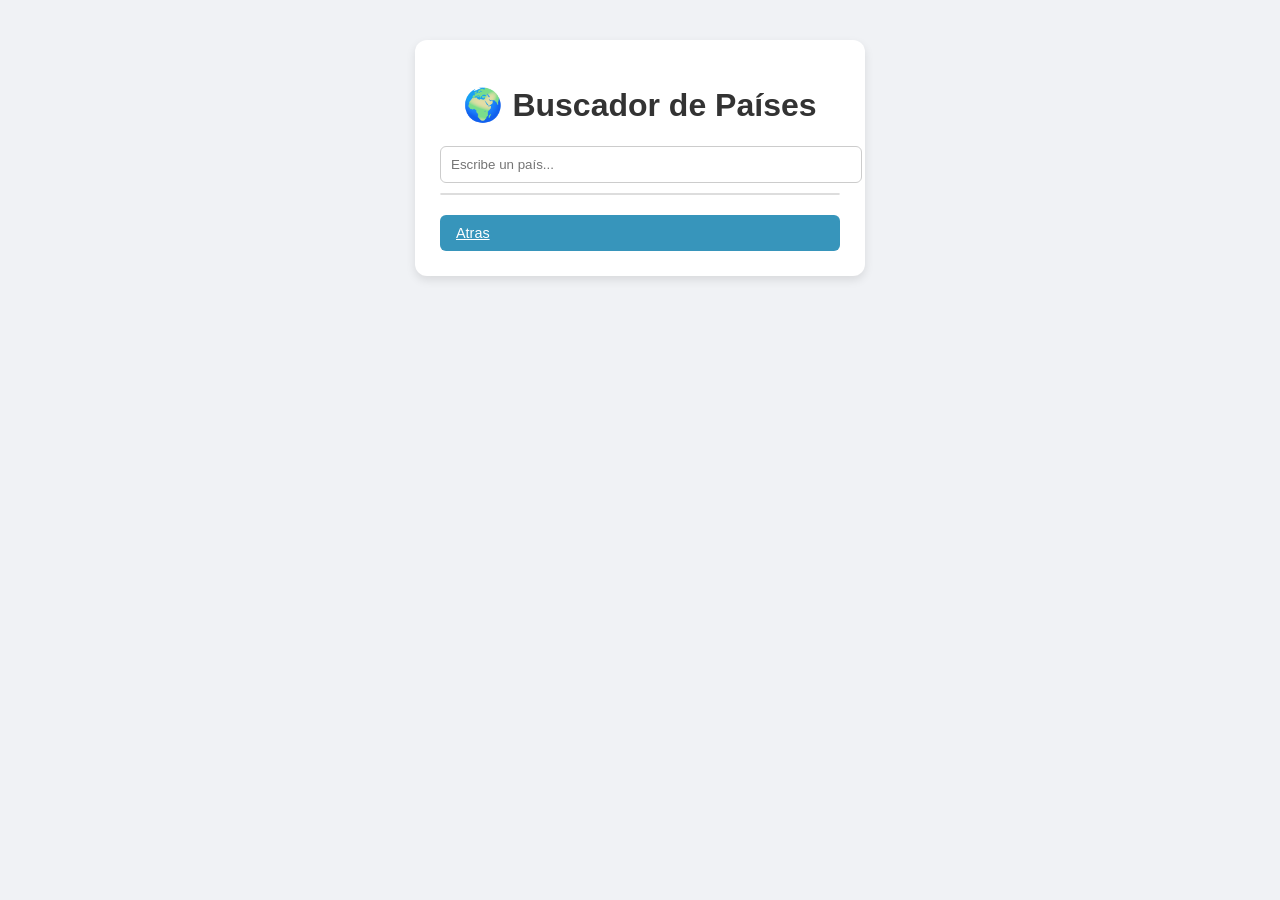
<file: AutoCompletado/BuscadorAutocompletado.html>
<!DOCTYPE html>
<html lang="es">
<head>
  <meta charset="UTF-8" />
  <title>Buscador con sugerencias</title>
  <link rel="stylesheet" href="styles.css" />
</head>
<body>
  <div id="app">
    <h1>🌍 Buscador de Países</h1>
    <input type="text" id="buscador" placeholder="Escribe un país..." />
    <ul id="sugerencias"></ul>

     <nav class="nav">
        <a class="nav-completo" href="../index.html">Atras</a>
    </nav>
  </div>

  <script src="app.js"></script>
</body>
</html>
</file>
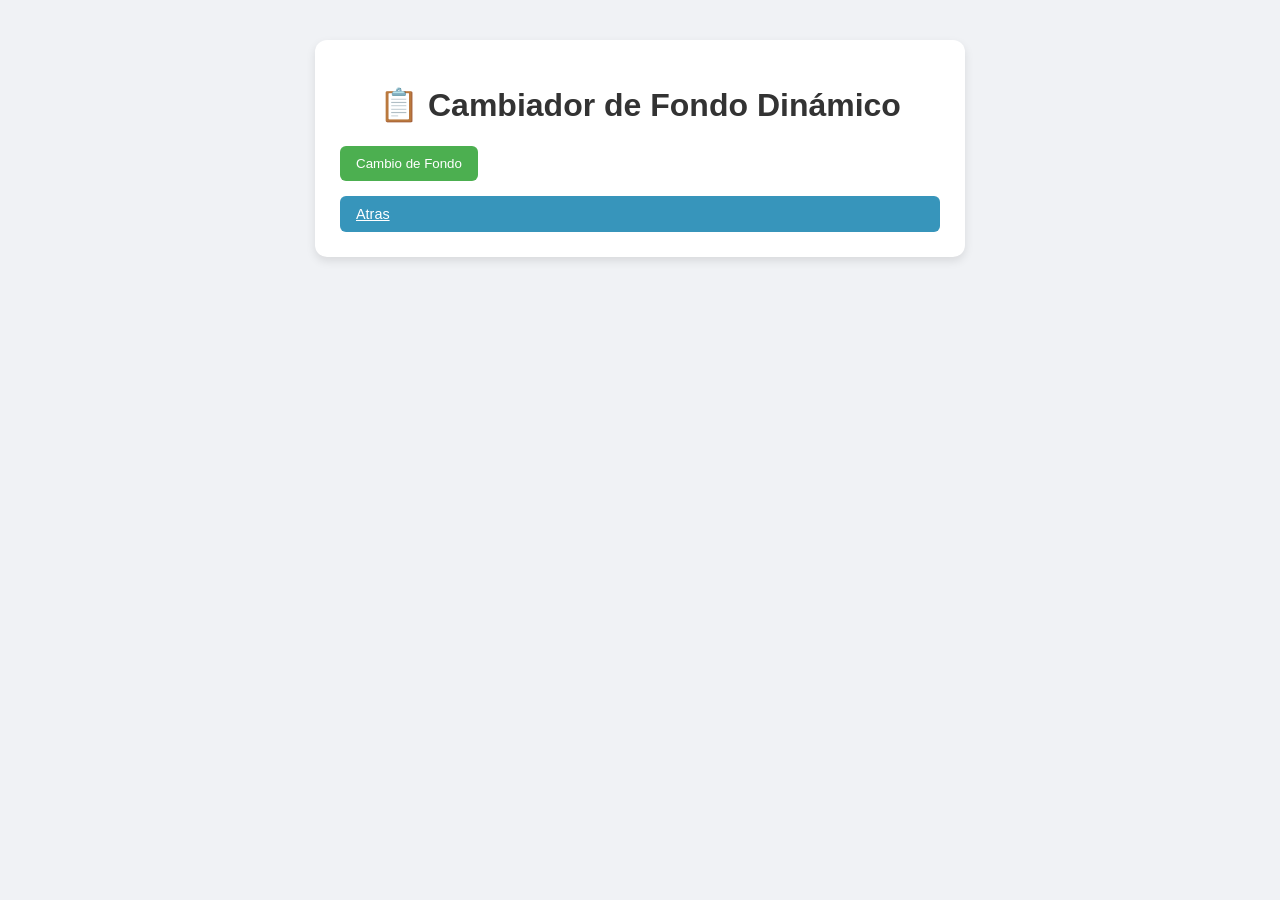
<file: CambiadorDinamico/CambiadorDinamico.html>
<!DOCTYPE html>
<html lang="es">
<head>
  <meta charset="UTF-8" />
  <title>Cambiador de Fondo Dinámico</title>
  <link rel="stylesheet" href="styles.css" />
</head>
<body>
    
  <div id="app">
    <h1>📋 Cambiador de Fondo Dinámico</h1>
   
    <div class="formulario">
      <button id="btn">Cambio de Fondo</button>

    </div>

    <nav class="nav">
        <a class="nav-completo" href="../index.html">Atras</a>
    </nav>

  <script src="app.js"></script>
</body>
</html>
</file>
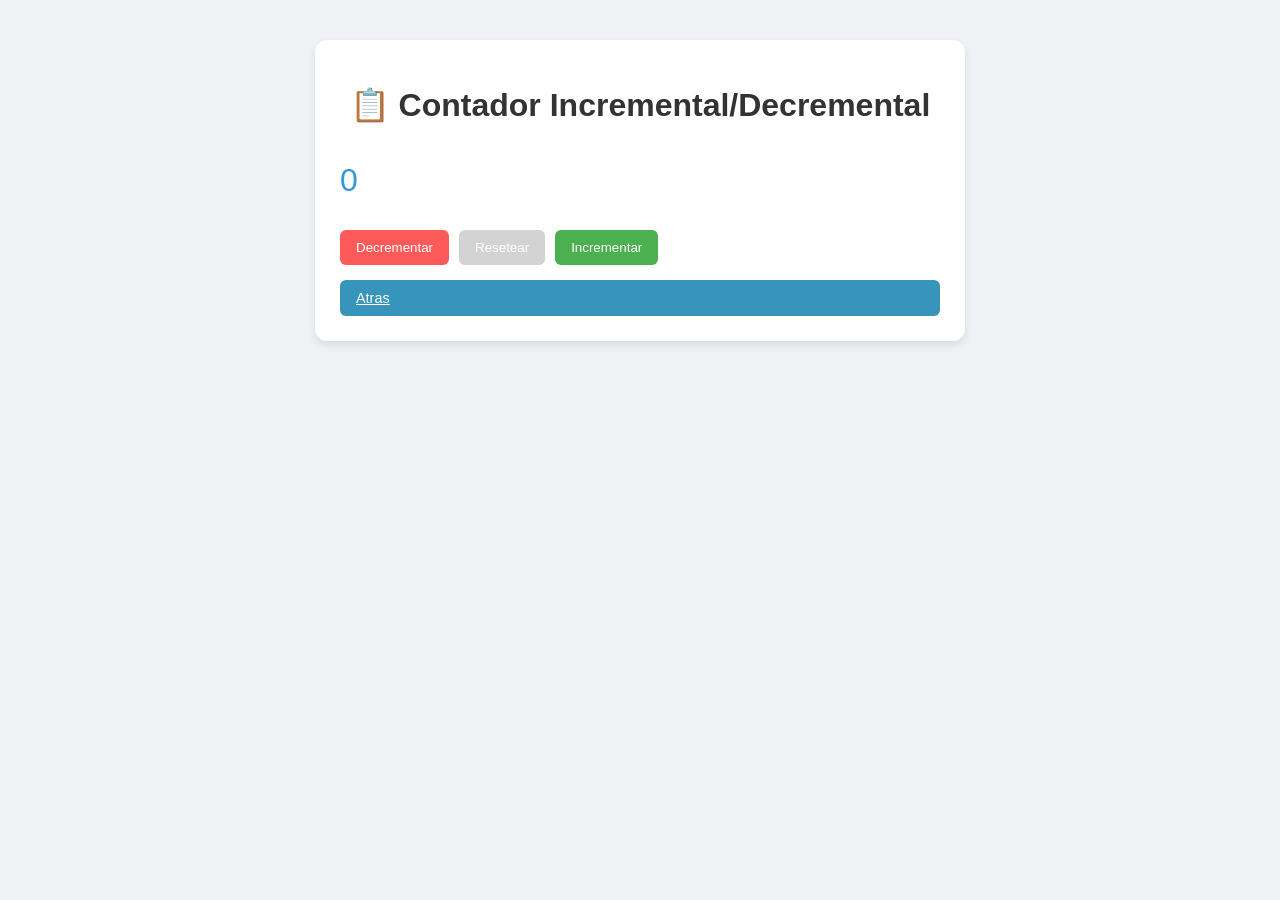
<file: Contador/Contador.html>
<!DOCTYPE html>
<html lang="es">
<head>
  <meta charset="UTF-8" />
  <title>Contador Incremental/Decremental</title>
  <link rel="stylesheet" href="styles.css" />
</head>
<body>
    
  <div id="app">
    <h1>📋 Contador Incremental/Decremental</h1>
   
    <div class="formulario">
      <p><span id="contador" class="contador">0</span></p>

    </div>

    <div class="formulario">
      <button class="btn" id="btn-decrementar">Decrementar</button>
      <button class="btn" id="btn-resetear">Resetear</button>
      <button class="btn" id="btn-incrementar">Incrementar</button>

    </div>

    <nav class="nav">
        <a class="nav-completo" href="../index.html">Atras</a>
    </nav>

  <script src="app.js"></script>
</body>
</html>
</file>
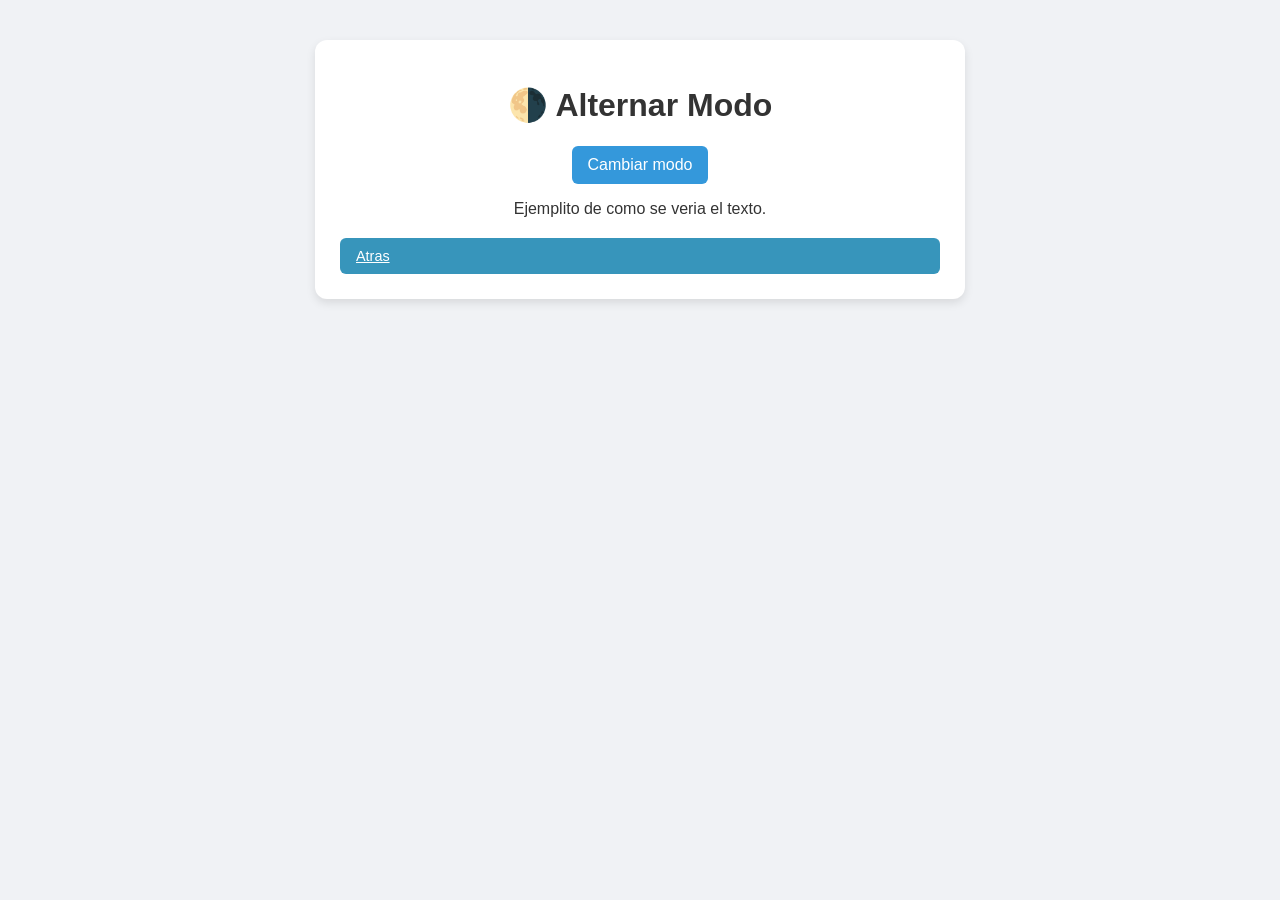
<file: DarkMode/DarkMode.html>
<!DOCTYPE html>
<html lang="es">
<head>
  <meta charset="UTF-8" />
  <title>Modo Claro / Oscuro</title>
  <link rel="stylesheet" href="styles.css" />
</head>
<body>
  <div id="app">
    <h1>🌗 Alternar Modo</h1>
    <button id="toggle-btn">Cambiar modo</button>
    <p>Ejemplito de como se veria el texto.</p>

    <nav class="nav">
        <a class="nav-completo" href="../index.html">Atras</a>
    </nav>
  </div>

  <script src="app.js"></script>
</body>
</html>
</file>
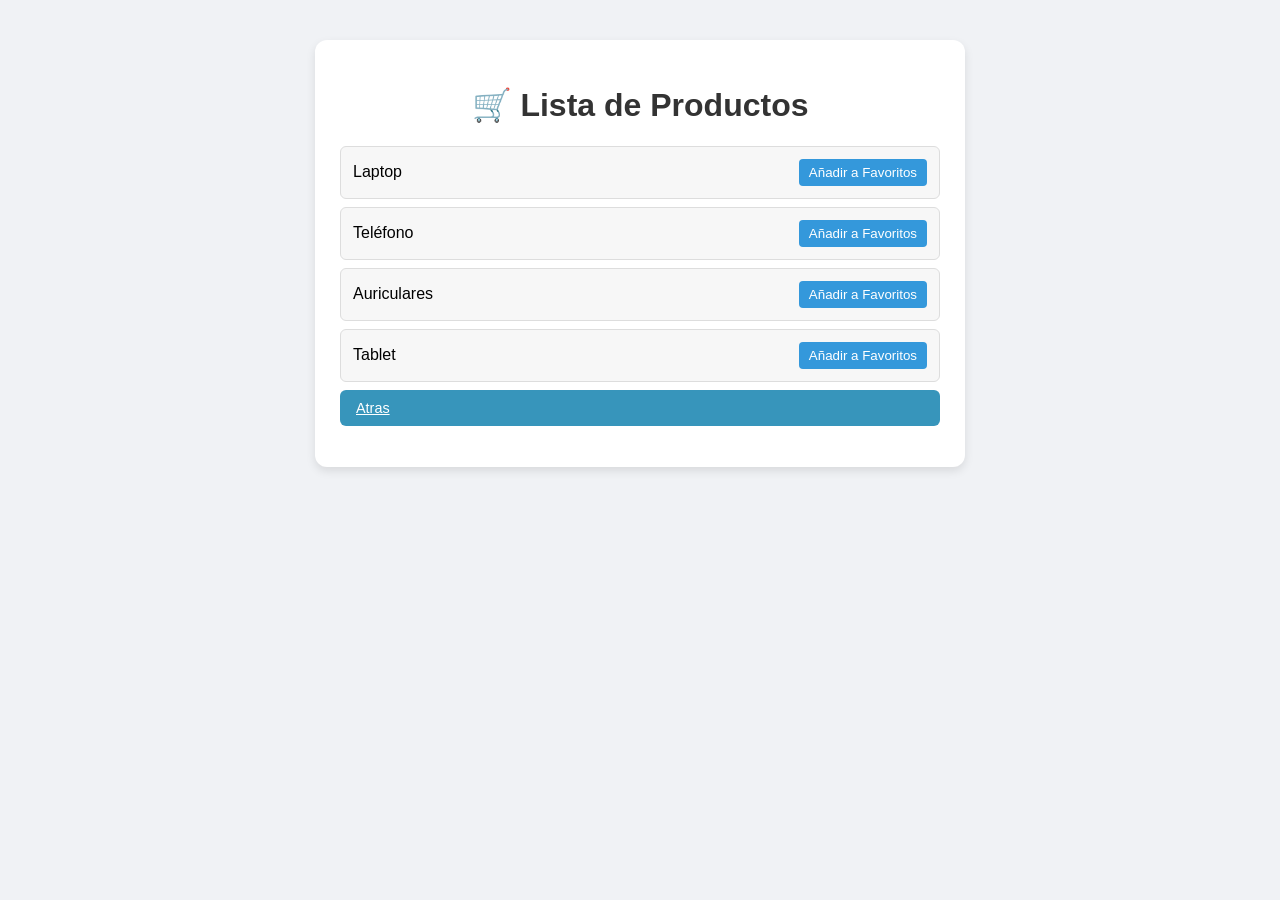
<file: Favoritos/Favoritos.html>
<!DOCTYPE html>
<html lang="es">
<head>
  <meta charset="UTF-8" />
  <title>Productos con Favoritos</title>
  <link rel="stylesheet" href="styles.css" />
</head>
<body>
  <div id="app">
    <h1>🛒 Lista de Productos</h1>
    <ul id="lista-productos">
      <li data-id="1">Laptop <button class="btn-fav">Añadir a Favoritos</button></li>
      <li data-id="2">Teléfono <button class="btn-fav">Añadir a Favoritos</button></li>
      <li data-id="3">Auriculares <button class="btn-fav">Añadir a Favoritos</button></li>
      <li data-id="4">Tablet <button class="btn-fav">Añadir a Favoritos</button></li>


      <nav class="nav">
        <a class="nav-completo" href="../index.html">Atras</a>
    </nav>
    
    </ul>
  </div>

  <script src="app.js"></script>
</body>
</html>
</file>
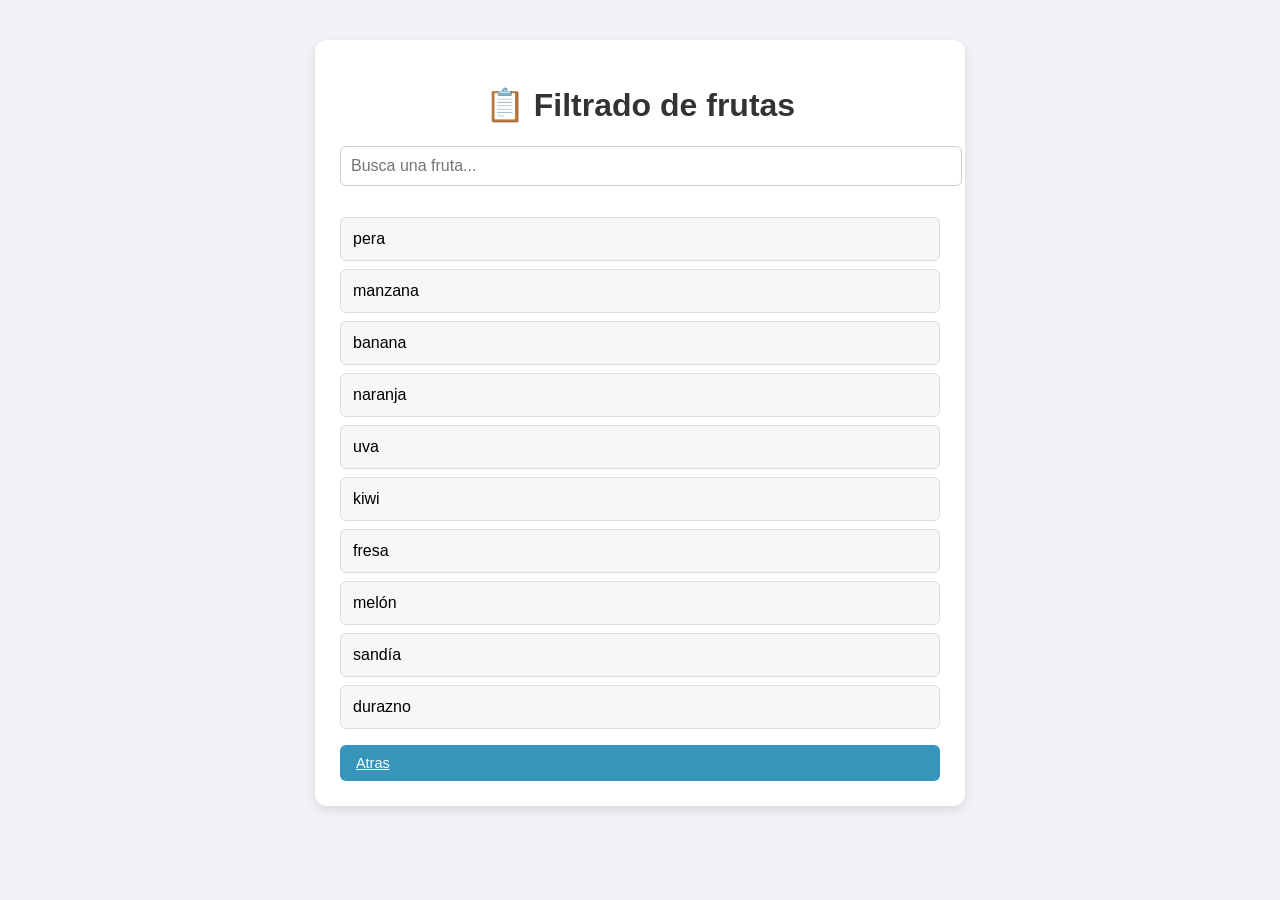
<file: Filtrado/Filtrado.html>
<!DOCTYPE html>
<html lang="es">
<head>
  <meta charset="UTF-8" />
  <title>Filtrado de frutas</title>
  <link rel="stylesheet" href="styles.css" />
</head>
<body>
  <div id="app">
    <h1>📋 Filtrado de frutas</h1>
    <div class="formulario">
      <input type="text" id="buscador" placeholder="Busca una fruta..." />
    </div>
   
    <ul id="lista-tareas">
    <li>pera</li>
    <li>manzana</li>
    <li>banana</li>
    <li>naranja</li>
    <li>uva</li>
    <li>kiwi</li>
    <li>fresa</li>
    <li>melón</li>
    <li>sandía</li>
    <li>durazno</li>
    
    </ul>


    <nav class="nav">
        <a class="nav-completo" href="../index.html">Atras</a>
    </nav>
    
  </div>


  <script src="app.js"></script>
</body>
</html>
</file>
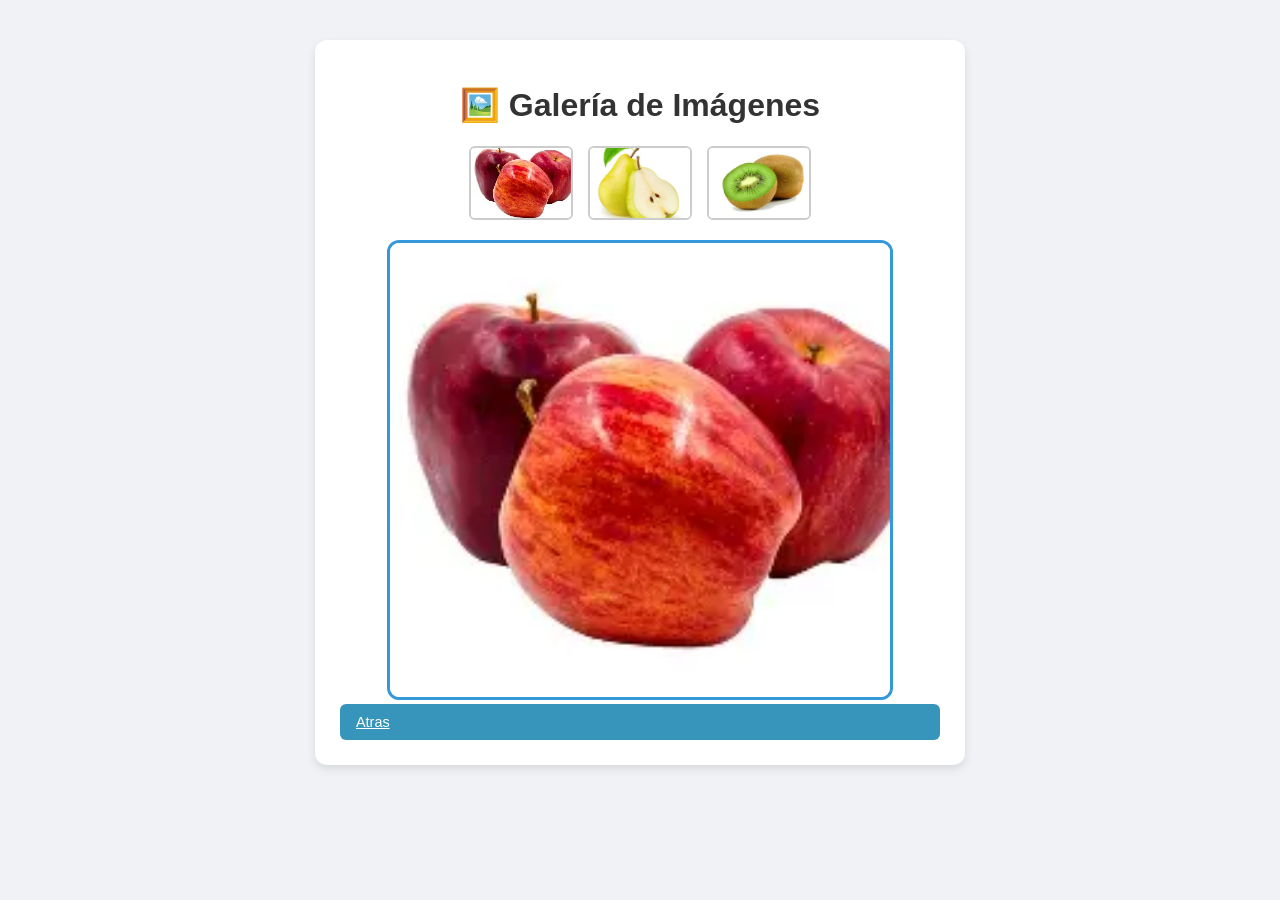
<file: Galeria/Galeria.html>
<!DOCTYPE html>
<html lang="es">
<head>
  <meta charset="UTF-8" />
  <title>Galería de Imágenes</title>
  <link rel="stylesheet" href="styles.css" />
</head>
<body>
  <div id="app">
    <h1>🖼️ Galería de Imágenes</h1>

    <!-- Contenedor de miniaturas -->
    <div id="miniaturas">
      <img src="img1.webp" alt="Imagen 1" class="thumb" />
      <img src="img2.webp" alt="Imagen 2" class="thumb" />
      <img src="img3.webp" alt="Imagen 3" class="thumb" />
    </div>

    <!-- Imagen principal -->
    <div id="principal">
      <img src="img1.webp" alt="Imagen Principal" id="imagen-principal" />
    </div>

       <nav class="nav">
        <a class="nav-completo" href="../index.html">Atras</a>
    </nav>
    
  </div>



  <script src="app.js"></script>
</body>
</html>
</file>
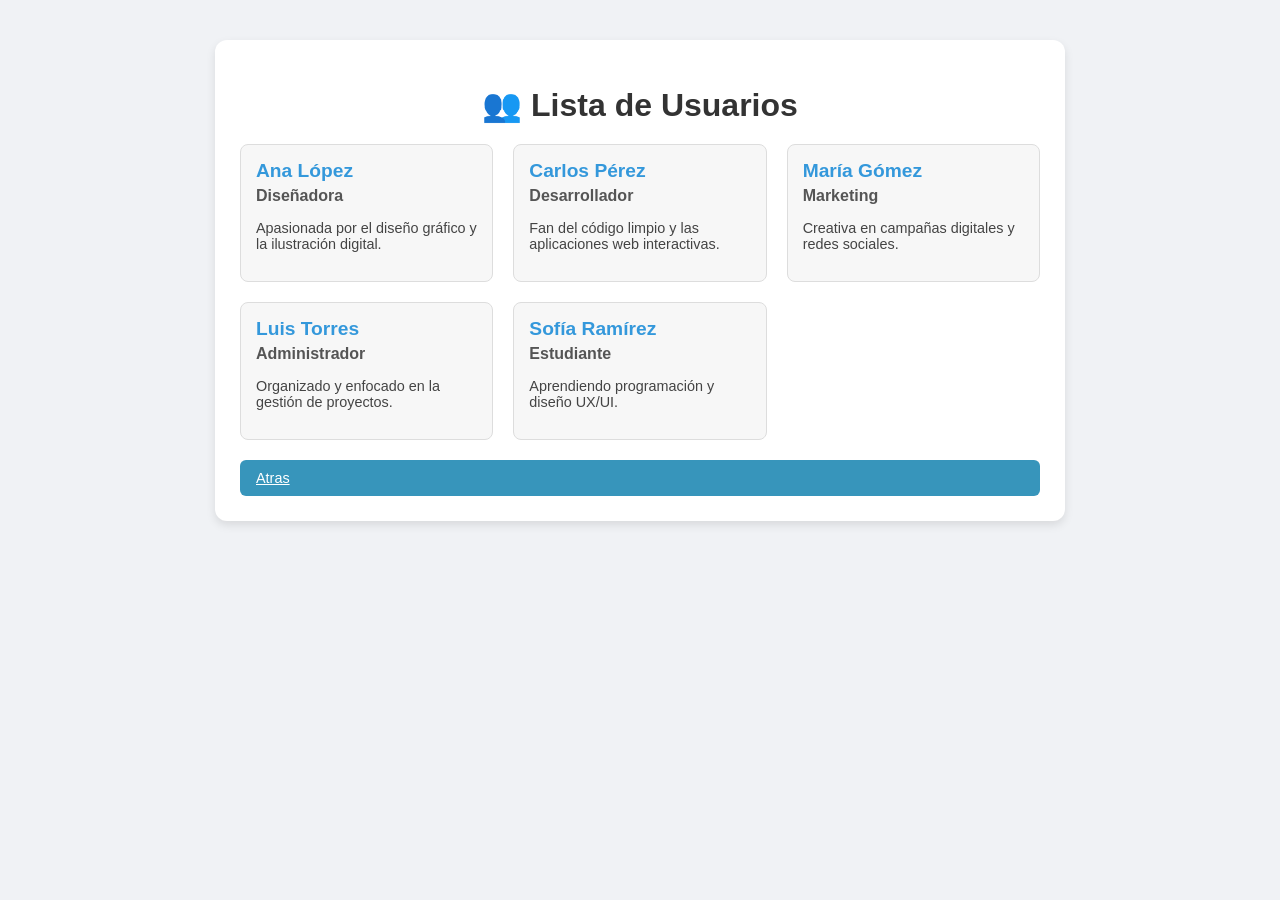
<file: Generador/Generador.html>
<!DOCTYPE html>
<html lang="es">
<head>
  <meta charset="UTF-8" />
  <title>Usuarios dinámicos</title>
  <link rel="stylesheet" href="styles.css" />
</head>
<body>
  <div id="app">
    <h1>👥 Lista de Usuarios</h1>

    <!-- Contenedor vacío donde se insertarán las tarjetas -->
    <div id="contenedor-usuarios"></div>

    <nav class="nav">
        <a class="nav-completo" href="../index.html">Atras</a>
    </nav>
  </div>

  <script src="app.js"></script>
</body>
</html>
</file>
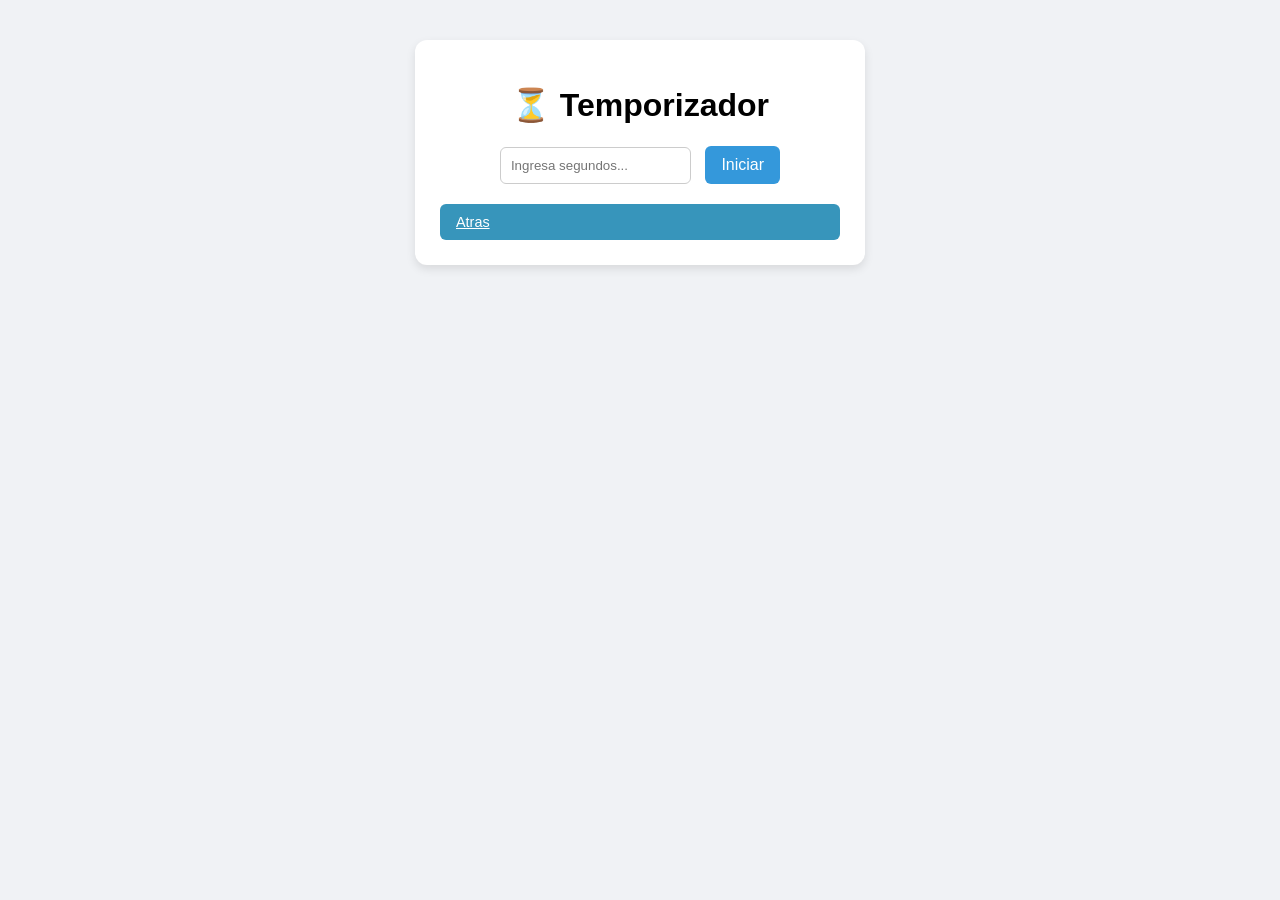
<file: Temporizador/Temporizador.html>
<!DOCTYPE html>
<html lang="es">
<head>
  <meta charset="UTF-8" />
  <title>Cuenta regresiva</title>
  <link rel="stylesheet" href="styles.css" />
</head>
<body>
  <div id="app">
    <h1>⏳ Temporizador</h1>
    <input type="number" id="segundos" placeholder="Ingresa segundos..." />
    <button id="iniciar-btn">Iniciar</button>
    <div id="contador"></div>

    <nav class="nav">
        <a class="nav-completo" href="../index.html">Atras</a>
    </nav>
  </div>

  <script src="app.js"></script>
</body>
</html>
</file>
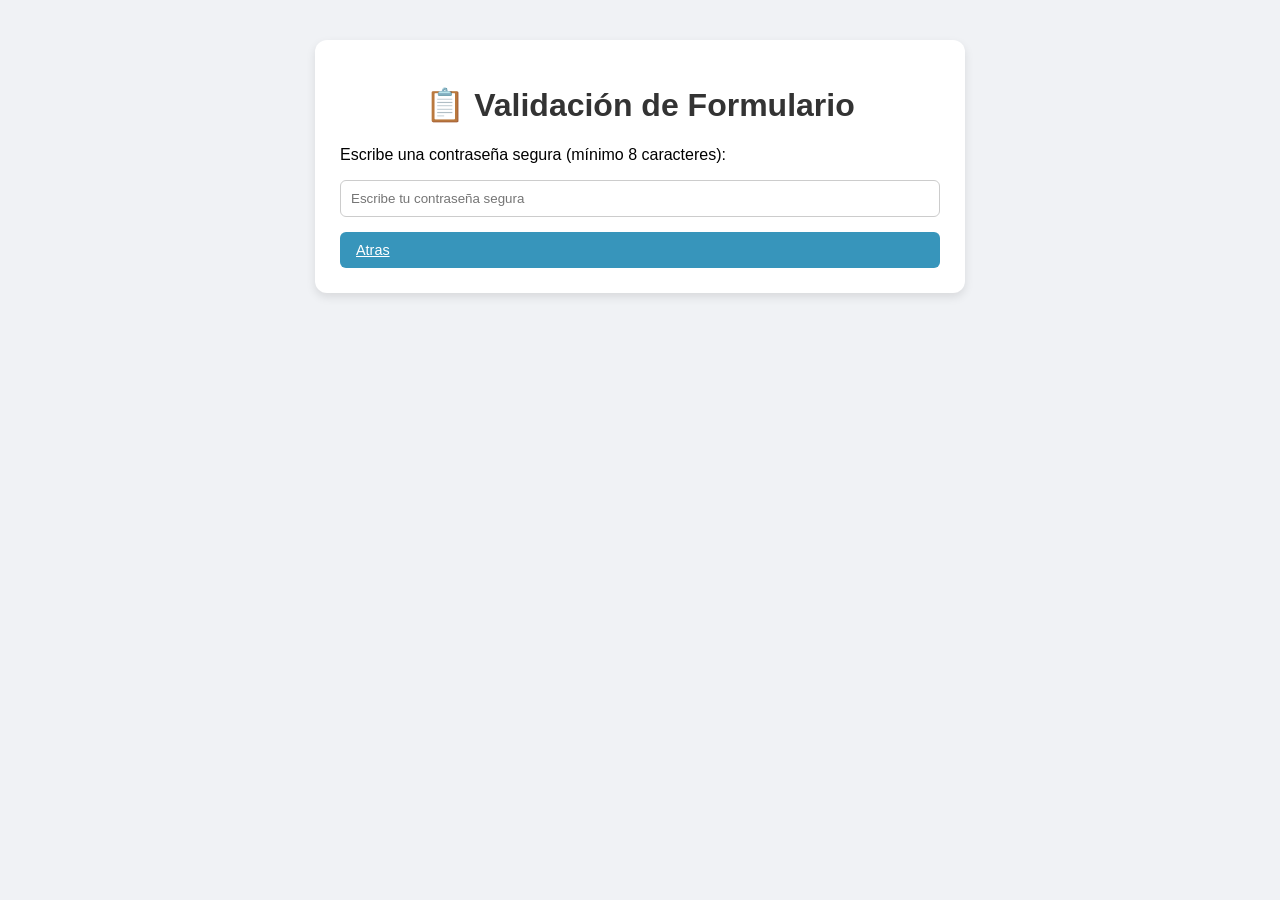
<file: Validación/Validacion.html>
<!DOCTYPE html>
<html lang="es">
<head>
  <meta charset="UTF-8" />
  <title>Validación de Formulario</title>
  <link rel="stylesheet" href="styles.css" />
</head>
<body>
  <div id="app">
    <h1>📋 Validación de Formulario</h1>

    <p>Escribe una contraseña segura (mínimo 8 caracteres):</p>
   
    <div class="formulario">
      <input type="text" id="Password" placeholder="Escribe tu contraseña segura" />
    </div>
    
    <p id="mensaje-error" class="error oculto">⚠️ Contraseña inválida.</p>

    <nav class="nav">
        <a class="nav-completo" href="../index.html">Atras</a>
    </nav>

  <script src="app.js"></script>
</body>
</html>
</file>
<file: AutoCompletado/styles.css>
body {
  font-family: 'Segoe UI', sans-serif;
  background: #f0f2f5;
  padding: 40px;
  margin: 0;
}

#app {
  max-width: 400px;
  margin: auto;
  background: #ffffff;
  padding: 25px;
  border-radius: 12px;
  box-shadow: 0 4px 10px rgba(0,0,0,0.1);
}

h1 {
  text-align: center;
  color: #333;
}

#buscador {
  width: 100%;
  padding: 10px;
  border: 1px solid #ccc;
  border-radius: 6px;
  margin-bottom: 10px;
}

#sugerencias {
  list-style: none;
  padding: 0;
  margin: 0;
  border: 1px solid #ddd;
  border-radius: 6px;
  max-height: 150px;
  overflow-y: auto;
}

#sugerencias li {
  padding: 8px;
  cursor: pointer;
  background: #f7f7f7;
  border-bottom: 1px solid #ddd;
}

#sugerencias li:hover {
  background: #e6f7ff;
}

.nav-completo{
  display: flex; /* Flexbox */
  gap: 8px; /* Espacio entre botones */
  padding: 6px 10px; /* Espacio interno */
  border: none; /* Sin borde */
  border-radius: 4px; /* Bordes redondeados */
  cursor: pointer; /* Cursor tipo mano */
  font-size: 0.9em; /* Tamaño pequeño */
  padding: 10px 16px; /* Espacio interno */
  background-color: #3795bb; /* Verde */
  border: none; /* Sin borde */
  color: white; /* Texto blanco */
  border-radius: 6px; /* Bordes redondeados */
  cursor: pointer; /* Cambia el cursor a mano */
  transition: background 0.3s; /* Animación suave al cambiar fondo */
  margin-top: 20px; /* Espacio superior */
}

.nav-completo:hover{
    transform: scale(1.05);
}
</file>
<file: CambiadorDinamico/styles.css>
/* -------------------------
   ESTILOS GENERALES DEL BODY
-------------------------- */
body {
  font-family: 'Segoe UI', sans-serif; /* Fuente principal del sitio */
  background: #f0f2f5; /* Color de fondo gris claro */
  padding: 40px; /* Espacio interno alrededor del contenido */
  margin: 0; /* Elimina margen por defecto del navegador */
}


/* -------------------------
   CONTENEDOR PRINCIPAL
-------------------------- */
#app {
  max-width: 600px; /* Ancho máximo del contenedor */
  margin: auto; /* Centra horizontalmente */
  background: #ffffff; /* Fondo blanco */
  padding: 25px; /* Espacio interno */
  border-radius: 12px; /* Bordes redondeados */
  box-shadow: 0 4px 10px rgba(0, 0, 0, 0.1); /* Sombra suave */
}


/* -------------------------
   TÍTULO
-------------------------- */
h1 {
  text-align: center; /* Centrar texto */
  color: #333; /* Color gris oscuro */
}


/* -------------------------
   CONTENEDOR DEL FORMULARIO
-------------------------- */
.formulario {
  display: flex; /* Activa Flexbox */
  gap: 10px; /* Espacio entre elementos */
  margin-bottom: 15px; /* Separación inferior */
}

/* -------------------------
   BOTÓN AGREGAR
-------------------------- */
#btn {
  padding: 10px 16px; /* Espacio interno */
  background-color: #4caf50; /* Verde */
  border: none; /* Sin borde */
  color: white; /* Texto blanco */
  border-radius: 6px; /* Bordes redondeados */
  cursor: pointer; /* Cambia el cursor a mano */
  transition: background 0.3s; /* Animación suave al cambiar fondo */
}


/* Efecto hover (cuando el mouse pasa encima) */
#btn:hover {
  background-color: #45a045; /* Verde más oscuro */
}


/* -------------------------
  NAV (Botones para redirigir)
-------------------------- */

.contenedor{
    display: flex;
    justify-content: space-between;
    align-items: center;
    padding: 12px 20px;
    margin: 10px 0;
    background: #f5f5f5;
    border: 1px solid #ddd;
    border-radius: 8px;
}

.nav-completo{
  display: flex; /* Flexbox */
  gap: 8px; /* Espacio entre botones */
  padding: 6px 10px; /* Espacio interno */
  border: none; /* Sin borde */
  border-radius: 4px; /* Bordes redondeados */
  cursor: pointer; /* Cursor tipo mano */
  font-size: 0.9em; /* Tamaño pequeño */
  padding: 10px 16px; /* Espacio interno */
  background-color: #3795bb; /* Verde */
  border: none; /* Sin borde */
  color: white; /* Texto blanco */
  border-radius: 6px; /* Bordes redondeados */
  cursor: pointer; /* Cambia el cursor a mano */
  transition: background 0.3s; /* Animación suave al cambiar fondo */
}

.nav-completo:hover{
    transform: scale(1.05);
}
</file>
<file: Contador/styles.css>
/* -------------------------
   ESTILOS GENERALES DEL BODY
-------------------------- */
body {
  font-family: 'Segoe UI', sans-serif; /* Fuente principal del sitio */
  background: #f0f2f5; /* Color de fondo gris claro */
  padding: 40px; /* Espacio interno alrededor del contenido */
  margin: 0; /* Elimina margen por defecto del navegador */
}


/* -------------------------
   CONTENEDOR PRINCIPAL
-------------------------- */
#app {
  max-width: 600px; /* Ancho máximo del contenedor */
  margin: auto; /* Centra horizontalmente */
  background: #ffffff; /* Fondo blanco */
  padding: 25px; /* Espacio interno */
  border-radius: 12px; /* Bordes redondeados */
  box-shadow: 0 4px 10px rgba(0, 0, 0, 0.1); /* Sombra suave */
}


/* -------------------------
   TÍTULO
-------------------------- */
h1 {
  text-align: center; /* Centrar texto */
  color: #333; /* Color gris oscuro */
}


/* -------------------------
   CONTENEDOR DEL FORMULARIO
-------------------------- */
.formulario {
  display: flex; /* Activa Flexbox */
  gap: 10px; /* Espacio entre elementos */
  margin-bottom: 15px; /* Separación inferior */
}

/* -------------------------
   BOTÓN AGREGAR
-------------------------- */
#btn-incrementar {
  padding: 10px 16px; /* Espacio interno */
  background-color: #4caf50; /* Verde */
  border: none; /* Sin borde */
  color: white; /* Texto blanco */
  border-radius: 6px; /* Bordes redondeados */
  cursor: pointer; /* Cambia el cursor a mano */
  transition: background 0.3s; /* Animación suave al cambiar fondo */
}


/* Efecto hover (cuando el mouse pasa encima) */
#btn-incrementar:hover {
  background-color: #45a045; /* Verde más oscuro */
}



#btn-decrementar {
  padding: 10px 16px; /* Espacio interno */
  background-color: #ff5a5a; /* Rojo */
  border: none; /* Sin borde */
  color: white; /* Texto blanco */
  border-radius: 6px; /* Bordes redondeados */
  cursor: pointer; /* Cambia el cursor a mano */
  transition: background 0.3s; /* Animación suave al cambiar fondo */
}


/* Efecto hover (cuando el mouse pasa encima) */
#btn-decrementar:hover {
  background-color: #ff0000; /* Rojo más oscuro */
}



#btn-resetear {
  padding: 10px 16px; /* Espacio interno */
  background-color: #d3d3d3; /* Gris */
  border: none; /* Sin borde */
  color: white; /* Texto blanco */
  border-radius: 6px; /* Bordes redondeados */
  cursor: pointer; /* Cambia el cursor a mano */
  transition: background 0.3s; /* Animación suave al cambiar fondo */
}


/* Efecto hover (cuando el mouse pasa encima) */
#btn-resetear:hover {
  background-color: #8b8b8b; /* Verde más oscuro */
}

/* -------------------------
  NAV (Botones para redirigir)
-------------------------- */

.contenedor{
    display: flex;
    justify-content: space-between;
    align-items: center;
    padding: 12px 20px;
    margin: 10px 0;
    background: #f5f5f5;
    border: 1px solid #ddd;
    border-radius: 8px;
}

.nav-completo{
  display: flex; /* Flexbox */
  gap: 8px; /* Espacio entre botones */
  padding: 6px 10px; /* Espacio interno */
  border: none; /* Sin borde */
  border-radius: 4px; /* Bordes redondeados */
  cursor: pointer; /* Cursor tipo mano */
  font-size: 0.9em; /* Tamaño pequeño */
  padding: 10px 16px; /* Espacio interno */
  background-color: #3795bb; /* Verde */
  border: none; /* Sin borde */
  color: white; /* Texto blanco */
  border-radius: 6px; /* Bordes redondeados */
  cursor: pointer; /* Cambia el cursor a mano */
  transition: background 0.3s; /* Animación suave al cambiar fondo */
}

.nav-completo:hover{
    transform: scale(1.05);
}

.contador {
  font-size: 2em; /* Tamaño grande para el contador */
  color: #3498db; /* Azul */
  text-align: center; /* Centrar el número */
  margin: 20px 0; /* Espacio vertical */
}
</file>
<file: DarkMode/styles.css>
/* Modo claro (por defecto) */
body {
  font-family: 'Segoe UI', sans-serif;
  background: #f0f2f5;
  color: #333;
  padding: 40px;
  margin: 0;
}

#app {
  max-width: 600px;
  margin: auto;
  background: #ffffff;
  padding: 25px;
  border-radius: 12px;
  box-shadow: 0 4px 10px rgba(0,0,0,0.1);
  text-align: center;
}

button {
  padding: 10px 16px;
  border: none;
  border-radius: 6px;
  cursor: pointer;
  background-color: #3498db;
  color: white;
  font-size: 1em;
  transition: background 0.3s;
}

button:hover {
  background-color: #2980b9;
}

/* Modo oscuro */
body.oscuro {
  background: #1e1e1e;
  color: #f5f5f5;
}

body.oscuro #app {
  background: #2c2c2c;
  box-shadow: 0 4px 10px rgba(255,255,255,0.1);
}

body.oscuro button {
  background-color: #e74c3c;
}

body.oscuro button:hover {
  background-color: #c0392b;
}


.nav-completo{
  display: flex; /* Flexbox */
  gap: 8px; /* Espacio entre botones */
  padding: 6px 10px; /* Espacio interno */
  border: none; /* Sin borde */
  border-radius: 4px; /* Bordes redondeados */
  cursor: pointer; /* Cursor tipo mano */
  font-size: 0.9em; /* Tamaño pequeño */
  padding: 10px 16px; /* Espacio interno */
  background-color: #3795bb; /* Verde */
  border: none; /* Sin borde */
  color: white; /* Texto blanco */
  border-radius: 6px; /* Bordes redondeados */
  cursor: pointer; /* Cambia el cursor a mano */
  transition: background 0.3s; /* Animación suave al cambiar fondo */
  margin-top: 20px; /* Espacio superior */
}

.nav-completo:hover{
    transform: scale(1.05);
}
</file>
<file: Favoritos/styles.css>
body {
  font-family: 'Segoe UI', sans-serif;
  background: #f0f2f5;
  padding: 40px;
  margin: 0;
}

#app {
  max-width: 600px;
  margin: auto;
  background: #ffffff;
  padding: 25px;
  border-radius: 12px;
  box-shadow: 0 4px 10px rgba(0,0,0,0.1);
}

h1 {
  text-align: center;
  color: #333;
}

#lista-productos {
  list-style: none;
  padding: 0;
}

#lista-productos li {
  background: #f7f7f7;
  border: 1px solid #ddd;
  padding: 12px;
  margin-bottom: 8px;
  border-radius: 6px;
  display: flex;
  justify-content: space-between;
  align-items: center;
}

/* Botón */
.btn-fav {
  padding: 6px 10px;
  border: none;
  border-radius: 4px;
  cursor: pointer;
  background-color: #3498db;
  color: white;
  transition: background 0.3s;
}

.btn-fav:hover {
  background-color: #2980b9;
}

/* Estilo para favoritos */
.favorito {
  background: #fff3cd; /* amarillo suave */
  border-color: #ffecb5;
}

.nav-completo{
  display: flex; /* Flexbox */
  gap: 8px; /* Espacio entre botones */
  padding: 6px 10px; /* Espacio interno */
  border: none; /* Sin borde */
  border-radius: 4px; /* Bordes redondeados */
  cursor: pointer; /* Cursor tipo mano */
  font-size: 0.9em; /* Tamaño pequeño */
  padding: 10px 16px; /* Espacio interno */
  background-color: #3795bb; /* Verde */
  border: none; /* Sin borde */
  color: white; /* Texto blanco */
  border-radius: 6px; /* Bordes redondeados */
  cursor: pointer; /* Cambia el cursor a mano */
  transition: background 0.3s; /* Animación suave al cambiar fondo */
}

.nav-completo:hover{
    transform: scale(1.05);
}
</file>
<file: Filtrado/styles.css>
/* -------------------------
   ESTILOS GENERALES
-------------------------- */
body {
  font-family: 'Segoe UI', sans-serif;
  background: #f0f2f5;
  padding: 40px;
  margin: 0;
}

#app {
  max-width: 600px;
  margin: auto;
  background: #ffffff;
  padding: 25px;
  border-radius: 12px;
  box-shadow: 0 4px 10px rgba(0, 0, 0, 0.1);
}

h1 {
  text-align: center;
  color: #333;
}

/* -------------------------
   BUSCADOR
-------------------------- */
#buscador {
  width: 100%;
  padding: 10px;
  border: 1px solid #ccc;
  border-radius: 6px;
  margin-bottom: 15px;
  font-size: 1em;
}

/* -------------------------
   LISTA DE FRUTAS
-------------------------- */
#lista-tareas {
  list-style: none;
  padding: 0;
}

#lista-tareas li {
  background: #f7f7f7;
  border: 1px solid #ddd;
  padding: 12px;
  margin-bottom: 8px;
  border-radius: 6px;
  transition: background 0.3s ease;
}

/* Efecto hover */
#lista-tareas li:hover {
  background: #e6f7ff;
}


.nav-completo{
  display: flex; /* Flexbox */
  gap: 8px; /* Espacio entre botones */
  padding: 6px 10px; /* Espacio interno */
  border: none; /* Sin borde */
  border-radius: 4px; /* Bordes redondeados */
  cursor: pointer; /* Cursor tipo mano */
  font-size: 0.9em; /* Tamaño pequeño */
  padding: 10px 16px; /* Espacio interno */
  background-color: #3795bb; /* Verde */
  border: none; /* Sin borde */
  color: white; /* Texto blanco */
  border-radius: 6px; /* Bordes redondeados */
  cursor: pointer; /* Cambia el cursor a mano */
  transition: background 0.3s; /* Animación suave al cambiar fondo */
}

.nav-completo:hover{
    transform: scale(1.05);
}
</file>
<file: Galeria/styles.css>
body {
  font-family: 'Segoe UI', sans-serif;
  background: #f0f2f5;
  padding: 40px;
  margin: 0;
}

#app {
  max-width: 600px;
  margin: auto;
  background: #ffffff;
  padding: 25px;
  border-radius: 12px;
  box-shadow: 0 4px 10px rgba(0, 0, 0, 0.1);
}

h1 {
  text-align: center;
  color: #333;
}

/* Miniaturas */
#miniaturas {
  display: flex;
  justify-content: center;
  gap: 15px;
  margin-bottom: 20px;
}

#miniaturas img {
  width: 100px;
  height: 70px;
  object-fit: cover;
  border: 2px solid #ccc;
  border-radius: 6px;
  cursor: pointer;
  transition: transform 0.3s ease, border-color 0.3s ease;
}

#miniaturas img:hover {
  transform: scale(1.1);
  border-color: #3498db;
}

/* Imagen principal */
#principal {
  text-align: center;
}

#imagen-principal {
  width: 100%;
  max-width: 500px;
  border-radius: 12px;
  border: 3px solid #3498db;
}

.nav-completo{
  display: flex; /* Flexbox */
  gap: 8px; /* Espacio entre botones */
  padding: 6px 10px; /* Espacio interno */
  border: none; /* Sin borde */
  border-radius: 4px; /* Bordes redondeados */
  cursor: pointer; /* Cursor tipo mano */
  font-size: 0.9em; /* Tamaño pequeño */
  padding: 10px 16px; /* Espacio interno */
  background-color: #3795bb; /* Verde */
  border: none; /* Sin borde */
  color: white; /* Texto blanco */
  border-radius: 6px; /* Bordes redondeados */
  cursor: pointer; /* Cambia el cursor a mano */
  transition: background 0.3s; /* Animación suave al cambiar fondo */
}

.nav-completo:hover{
    transform: scale(1.05);
}
</file>
<file: Generador/styles.css>
body {
  font-family: 'Segoe UI', sans-serif;
  background: #f0f2f5;
  padding: 40px;
  margin: 0;
}

#app {
  max-width: 800px;
  margin: auto;
  background: #ffffff;
  padding: 25px;
  border-radius: 12px;
  box-shadow: 0 4px 10px rgba(0, 0, 0, 0.1);
}

h1 {
  text-align: center;
  color: #333;
  margin-bottom: 20px;
}

/* Contenedor de usuarios */
#contenedor-usuarios {
  display: grid;
  grid-template-columns: repeat(auto-fit, minmax(220px, 1fr));
  gap: 20px;
}

/* Tarjeta de usuario */
.usuario-card {
  background: #f7f7f7;
  border: 1px solid #ddd;
  border-radius: 8px;
  padding: 15px;
  transition: transform 0.3s ease, box-shadow 0.3s ease;
}

.usuario-card:hover {
  transform: scale(1.05);
  box-shadow: 0 6px 12px rgba(0,0,0,0.15);
}

.usuario-card h2 {
  margin: 0;
  font-size: 1.2em;
  color: #3498db;
}

.usuario-card h3 {
  margin: 5px 0;
  font-size: 1em;
  color: #555;
}

.usuario-card p {
  font-size: 0.9em;
  color: #444;
}


.nav-completo{
  display: flex; /* Flexbox */
  gap: 8px; /* Espacio entre botones */
  padding: 6px 10px; /* Espacio interno */
  border: none; /* Sin borde */
  border-radius: 4px; /* Bordes redondeados */
  cursor: pointer; /* Cursor tipo mano */
  font-size: 0.9em; /* Tamaño pequeño */
  padding: 10px 16px; /* Espacio interno */
  background-color: #3795bb; /* Verde */
  border: none; /* Sin borde */
  color: white; /* Texto blanco */
  border-radius: 6px; /* Bordes redondeados */
  cursor: pointer; /* Cambia el cursor a mano */
  transition: background 0.3s; /* Animación suave al cambiar fondo */
  margin-top: 20px; /* Espacio superior */
}

.nav-completo:hover{
    transform: scale(1.05);
}
</file>
<file: Temporizador/styles.css>
body {
  font-family: 'Segoe UI', sans-serif;
  background: #f0f2f5;
  padding: 40px;
  margin: 0;
}

#app {
  max-width: 400px;
  margin: auto;
  background: #ffffff;
  padding: 25px;
  border-radius: 12px;
  box-shadow: 0 4px 10px rgba(0,0,0,0.1);
  text-align: center;
}

input {
  padding: 10px;
  border: 1px solid #ccc;
  border-radius: 6px;
  margin-right: 10px;
}

button {
  padding: 10px 16px;
  border: none;
  border-radius: 6px;
  cursor: pointer;
  background-color: #3498db;
  color: white;
  font-size: 1em;
  transition: background 0.3s;
}

button:hover {
  background-color: #2980b9;
}

#contador {
  margin-top: 20px;
  font-size: 1.5em;
  font-weight: bold;
  color: #333;
}

/* Estilo de alerta cuando termina */
.alerta {
  color: #e74c3c;
  background: #ffe6e6;
  padding: 15px;
  border-radius: 8px;
}

.nav-completo{
  display: flex; /* Flexbox */
  gap: 8px; /* Espacio entre botones */
  padding: 6px 10px; /* Espacio interno */
  border: none; /* Sin borde */
  border-radius: 4px; /* Bordes redondeados */
  cursor: pointer; /* Cursor tipo mano */
  font-size: 0.9em; /* Tamaño pequeño */
  padding: 10px 16px; /* Espacio interno */
  background-color: #3795bb; /* Verde */
  border: none; /* Sin borde */
  color: white; /* Texto blanco */
  border-radius: 6px; /* Bordes redondeados */
  cursor: pointer; /* Cambia el cursor a mano */
  transition: background 0.3s; /* Animación suave al cambiar fondo */
  margin-top: 20px; /* Espacio superior */
}

.nav-completo:hover{
    transform: scale(1.05);
}
</file>
<file: Validación/styles.css>
/* -------------------------
   ESTILOS GENERALES DEL BODY
-------------------------- */
body {
  font-family: 'Segoe UI', sans-serif; /* Fuente principal del sitio */
  background: #f0f2f5; /* Color de fondo gris claro */
  padding: 40px; /* Espacio interno alrededor del contenido */
  margin: 0; /* Elimina margen por defecto del navegador */
}


/* -------------------------
   CONTENEDOR PRINCIPAL
-------------------------- */
#app {
  max-width: 600px; /* Ancho máximo del contenedor */
  margin: auto; /* Centra horizontalmente */
  background: #ffffff; /* Fondo blanco */
  padding: 25px; /* Espacio interno */
  border-radius: 12px; /* Bordes redondeados */
  box-shadow: 0 4px 10px rgba(0, 0, 0, 0.1); /* Sombra suave */
}


/* -------------------------
   TÍTULO
-------------------------- */
h1 {
  text-align: center; /* Centrar texto */
  color: #333; /* Color gris oscuro */
}


/* -------------------------
   CONTENEDOR DEL FORMULARIO
-------------------------- */
.formulario {
  display: flex; /* Activa Flexbox */
  gap: 10px; /* Espacio entre elementos */
  margin-bottom: 15px; /* Separación inferior */
}


/* -------------------------
   INPUT DE NUEVA TAREA
-------------------------- */
#Password {
  flex: 1; /* Ocupa todo el espacio disponible */
  padding: 10px; /* Espacio interno */
  border: 1px solid #ccc; /* Borde gris claro */
  border-radius: 6px; /* Bordes redondeados */
}


/* -------------------------
   BOTÓN AGREGAR
-------------------------- */
#agregar-btn {
  padding: 10px 16px; /* Espacio interno */
  background-color: #4caf50; /* Verde */
  border: none; /* Sin borde */
  color: white; /* Texto blanco */
  border-radius: 6px; /* Bordes redondeados */
  cursor: pointer; /* Cambia el cursor a mano */
  transition: background 0.3s; /* Animación suave al cambiar fondo */
}


/* Efecto hover (cuando el mouse pasa encima) */
#agregar-btn:hover {
  background-color: #45a045; /* Verde más oscuro */
}


/* -------------------------
   MENSAJES DE ERROR
-------------------------- */
#error, .error {
  color: #c0392b; /* Rojo */
  font-size: 0.9em; /* Tamaño ligeramente más pequeño */
}

#mensajeError {
    position: fixed;
    top: 20px;
    right: 20px;
    z-index: 9999;

    padding: 12px 18px;
    border-radius: 8px;

    background: #dc3545;
    color: white;
    font-weight: 500;

    box-shadow: 0 4px 12px rgba(0,0,0,.15);
}


/* Clase para ocultar elementos */
.oculto {
  display: none; /* No se muestra en pantalla */
}


/* -------------------------
   LISTA DE TAREAS
-------------------------- */
#lista-tareas {
  list-style: none; /* Quita viñetas */
  padding: 0; /* Elimina espacio interno */
}


/* -------------------------
   ESTILO DE CADA TAREA
-------------------------- */
.contenedor {
  display: flex; /* Flexbox para ordenar contenido */
  justify-content: space-between; /* Separar texto y botones */
  align-items: center; /* Alinear verticalmente */
  background: #f7f7f7; /* Fondo gris muy claro */
  border: 1px solid #ddd; /* Borde gris */
  padding: 12px; /* Espacio interno */
  margin-bottom: 8px; /* Separación entre tareas */
  border-radius: 6px; /* Bordes redondeados */
  transition: background 0.3s ease; /* Animación suave */
}


/* -------------------------
   TAREA COMPLETADA
-------------------------- */
.tarea.completada {
  background: #d4edda; /* Verde claro */
  text-decoration: line-through; /* Texto tachado */
  color: #333; /* Color gris oscuro */
}


/* -------------------------
   CONTENEDOR DE BOTONES
-------------------------- */
.botones {
  display: flex; /* Flexbox */
  gap: 8px; /* Espacio entre botones */
}


/* -------------------------
   ESTILO BASE DE BOTONES
-------------------------- */
.btn {
  padding: 6px 10px; /* Espacio interno */
  border: none; /* Sin borde */
  border-radius: 4px; /* Bordes redondeados */
  cursor: pointer; /* Cursor tipo mano */
  font-size: 0.9em; /* Tamaño pequeño */
}


/* Botón completar */
.btn-completar {
  background-color: #3498db; /* Azul */
  color: white; /* Texto blanco */
}


/* Botón eliminar */
.btn-eliminar {
  background-color: #e74c3c; /* Rojo */
  color: white; /* Texto blanco */
}


/* -------------------------
   RESUMEN (CONTADORES)
-------------------------- */
#resumen {
  display: flex; /* Flexbox */
  justify-content: space-between; /* Separar elementos */
  margin-top: 15px; /* Espacio superior */
  font-size: 1em; /* Tamaño normal */
  color: #444; /* Gris oscuro */
}

/* -------------------------
  NAV (Botones para redirigir)
-------------------------- */

.contenedor{
    display: flex;
    justify-content: space-between;
    align-items: center;
    padding: 12px 20px;
    margin: 10px 0;
    background: #f5f5f5;
    border: 1px solid #ddd;
    border-radius: 8px;
}

.nav-completo{
  display: flex; /* Flexbox */
  gap: 8px; /* Espacio entre botones */
  padding: 6px 10px; /* Espacio interno */
  border: none; /* Sin borde */
  border-radius: 4px; /* Bordes redondeados */
  cursor: pointer; /* Cursor tipo mano */
  font-size: 0.9em; /* Tamaño pequeño */
  padding: 10px 16px; /* Espacio interno */
  background-color: #3795bb; /* Verde */
  border: none; /* Sin borde */
  color: white; /* Texto blanco */
  border-radius: 6px; /* Bordes redondeados */
  cursor: pointer; /* Cambia el cursor a mano */
  transition: background 0.3s; /* Animación suave al cambiar fondo */
}

.nav-completo:hover{
    transform: scale(1.05);
}
</file>
